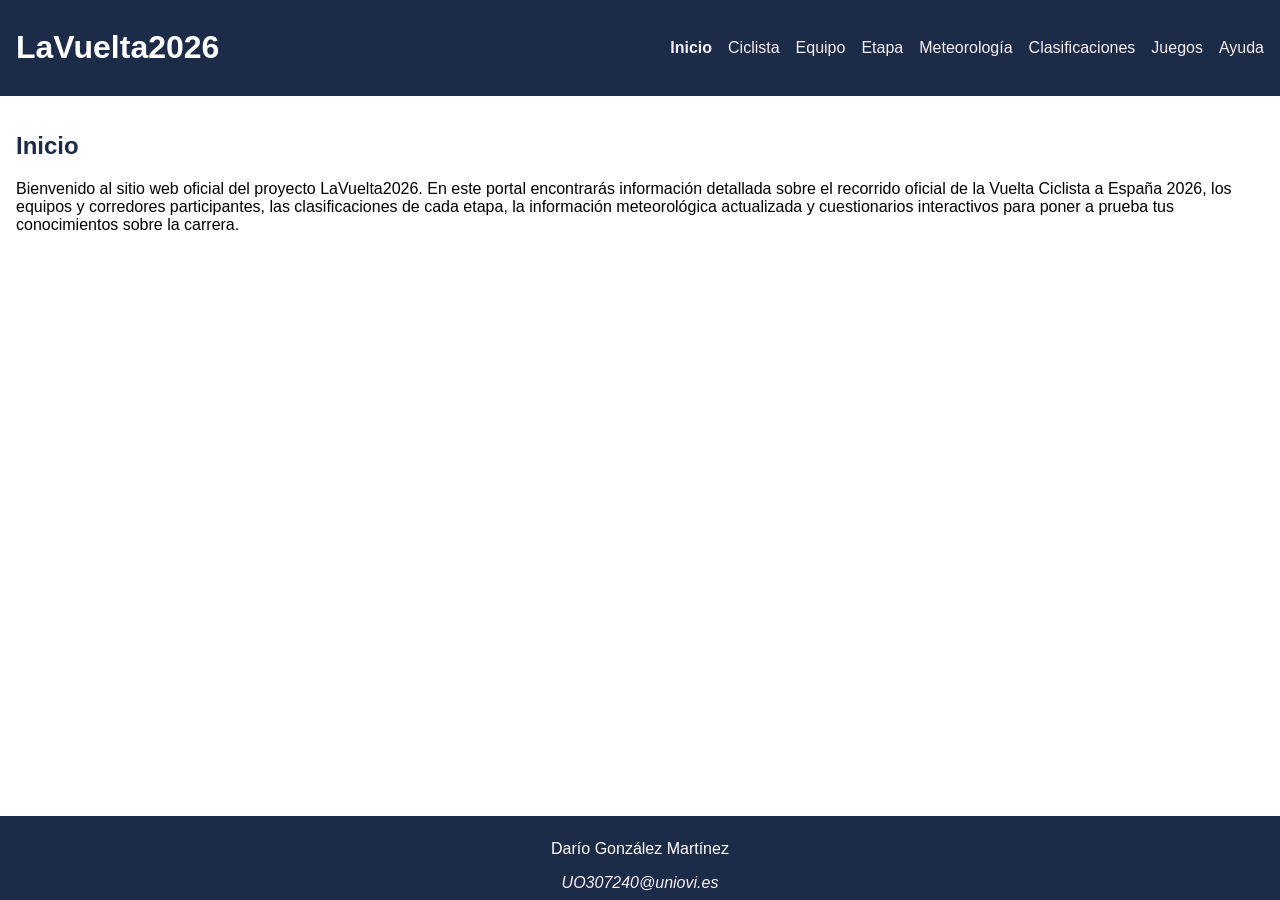
<file: index.html>
<!DOCTYPE HTML>

<html lang="es">
<head>

    <meta charset="UTF-8" />
    <title>LaVuelta2026</title>

    <meta name="author" content="Darío González Martínez" />
    <meta name="description" content="Documento index.html del proyecto LaVuelta2026" />
    
    <meta name="viewport" content="width=device-width, initial-scale=1.0" />

    <link rel="icon" href="multimedia/favicon.ico">
    <link rel="stylesheet" type="text/css" href="estilo/estilo.css" />
    <link rel="stylesheet" type="text/css" href="estilo/layout.css" />
</head>

<body>

    <header>
        <h1><a href="index.html" title="Página principal de La Vuelta 2026">LaVuelta2026</a></h1>
        <nav>
            <a href="index.html" aria-current="page" title="Página principal de La Vuelta 2026">Inicio</a>
            <a href="ciclista.html" title="Información sobre el ciclista">Ciclista</a>
            <a href="equipo.html" title="Información sobre el equipo del ciclista">Equipo</a>
            <a href="etapa.html" title="Detalles del recorrido de la etapa">Etapa</a>
            <a href="meteorologia.html" title="Información meteorológica de la etapa">Meteorología</a>
            <a href="clasificaciones.html" title="Clasificaciones generales y de etapa">Clasificaciones</a>
            <a href="juegos.html" title="Juegos y cuestionario interactivo sobre la etapa">Juegos</a>
            <a href="ayuda.html" title="Ayuda y guía de uso del sitio web">Ayuda</a>
        </nav>
    </header>

    <main>
        <h2>Inicio</h2>
        <p>
            Bienvenido al sitio web oficial del proyecto LaVuelta2026. En este portal encontrarás información 
            detallada sobre el recorrido oficial de la Vuelta Ciclista a España 2026, los equipos y corredores participantes, 
            las clasificaciones de cada etapa, la información meteorológica actualizada y cuestionarios interactivos para poner 
            a prueba tus conocimientos sobre la carrera.
        </p>
    </main>
    
    <footer>
        <p>Darío González Martínez</p>
        <address>
            <a href="mailto:uo307240@uniovi.es">UO307240@uniovi.es</a>
        </address>
    </footer>
</body>
</html>
</file>
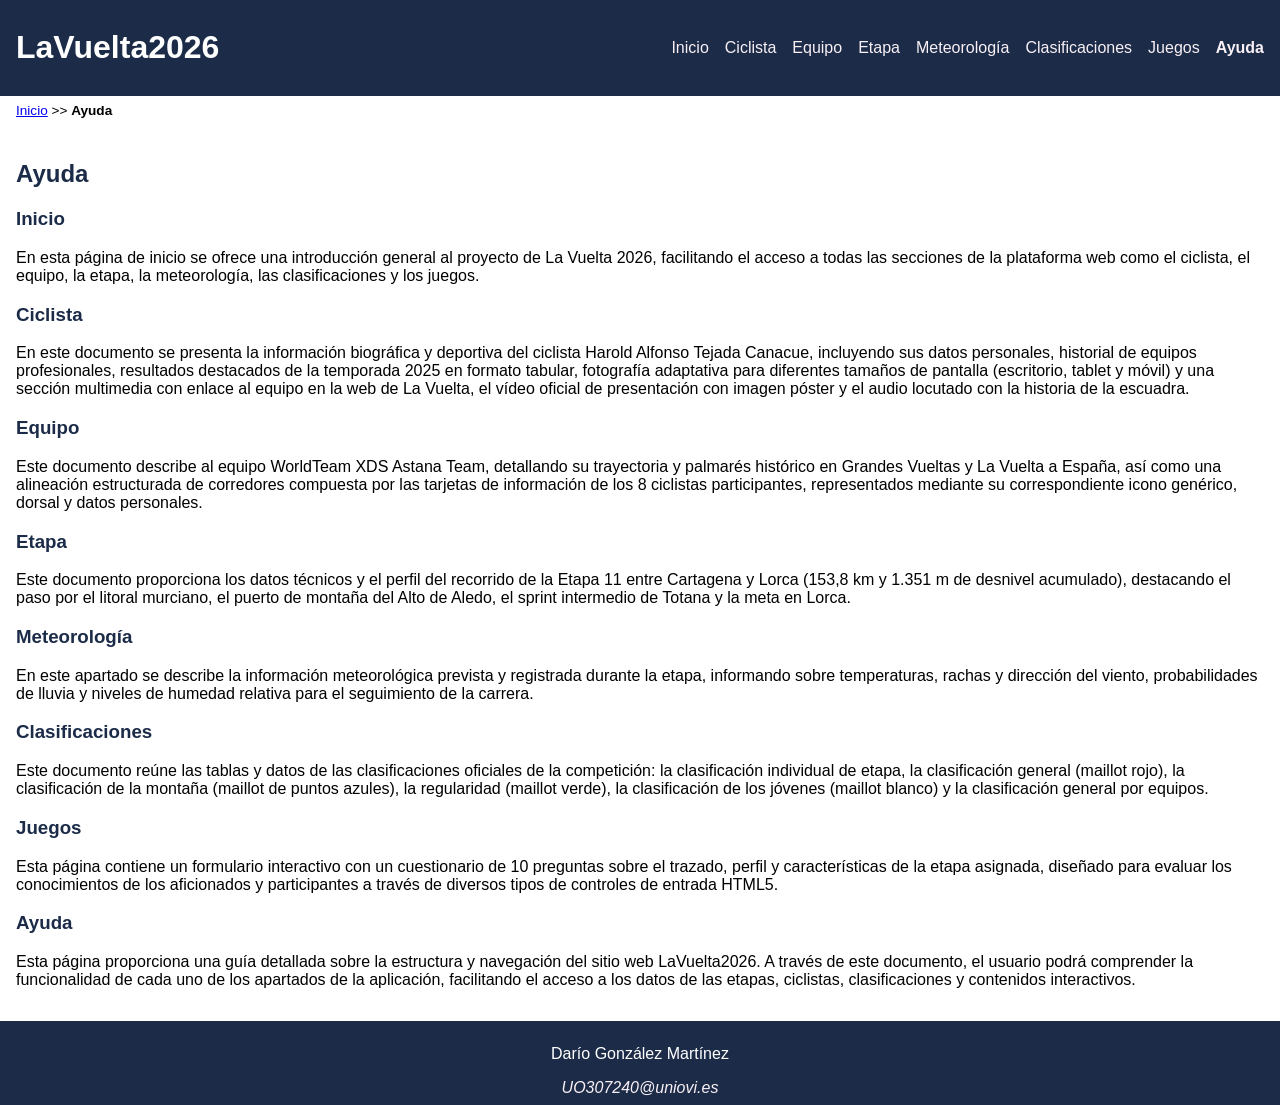
<file: ayuda.html>
<!DOCTYPE HTML>

<html lang="es">
<head>
    <!-- Datos que describen el documento -->
    <meta charset="UTF-8" />
    <title>LaVuelta2026</title>

    <meta name="author" content="Darío González Martínez" />
    <meta name="description" content="Documento ayuda.html del proyecto LaVuelta2026" />
    
    <meta name="viewport" content="width=device-width, initial-scale=1.0" />

    <link rel="icon" href="multimedia/favicon.ico" />

    <!-- Enlace a las hojas de estilo -->
    <link rel="stylesheet" type="text/css" href="estilo/estilo.css" />
    <link rel="stylesheet" type="text/css" href="estilo/layout.css" />
</head>

<body>
    <!-- Encabezado común -->
    <header>
        <h1><a href="index.html" title="Página principal de La Vuelta 2026">LaVuelta2026</a></h1>
        <nav>
            <a href="index.html" title="Página principal de La Vuelta 2026">Inicio</a>
            <a href="ciclista.html" title="Información sobre el ciclista">Ciclista</a>
            <a href="equipo.html" title="Información sobre el equipo del ciclista">Equipo</a>
            <a href="etapa.html" title="Detalles del recorrido de la etapa">Etapa</a>
            <a href="meteorologia.html" title="Información meteorológica de la etapa">Meteorología</a>
            <a href="clasificaciones.html" title="Clasificaciones generales y de etapa">Clasificaciones</a>
            <a href="juegos.html" title="Juegos y cuestionario interactivo sobre la etapa">Juegos</a>
            <a href="ayuda.html" aria-current="page" title="Ayuda y guía de uso del sitio web">Ayuda</a>
        </nav>
    </header>

    <nav aria-label="migas">
        <ol>
            <li><a href="index.html" title="Página principal de La Vuelta 2026">Inicio</a></li>
            <li>>></li>
            <li>Ayuda</li>
        </ol>
    </nav>

    <main>
        <h2>Ayuda</h2>

        <section>
            <h3>Inicio</h3>
            <p>En esta página de inicio se ofrece una introducción general al proyecto de La Vuelta 2026, facilitando el acceso a todas las secciones de la plataforma web como el ciclista, el equipo, la etapa, la meteorología, las clasificaciones y los juegos.</p>
        </section>

        <section>
            <h3>Ciclista</h3>
            <p>En este documento se presenta la información biográfica y deportiva del ciclista Harold Alfonso Tejada Canacue, incluyendo sus datos personales, historial de equipos profesionales, resultados destacados de la temporada 2025 en formato tabular, fotografía adaptativa para diferentes tamaños de pantalla (escritorio, tablet y móvil) y una sección multimedia con enlace al equipo en la web de La Vuelta, el vídeo oficial de presentación con imagen póster y el audio locutado con la historia de la escuadra.</p>
        </section>

        <section>
            <h3>Equipo</h3>
            <p>Este documento describe al equipo WorldTeam XDS Astana Team, detallando su trayectoria y palmarés histórico en Grandes Vueltas y La Vuelta a España, así como una alineación estructurada de corredores compuesta por las tarjetas de información de los 8 ciclistas participantes, representados mediante su correspondiente icono genérico, dorsal y datos personales.</p>
        </section>

        <section>
            <h3>Etapa</h3>
            <p>Este documento proporciona los datos técnicos y el perfil del recorrido de la Etapa 11 entre Cartagena y Lorca (153,8 km y 1.351 m de desnivel acumulado), destacando el paso por el litoral murciano, el puerto de montaña del Alto de Aledo, el sprint intermedio de Totana y la meta en Lorca.</p>
        </section>

        <section>
            <h3>Meteorología</h3>
            <p>En este apartado se describe la información meteorológica prevista y registrada durante la etapa, informando sobre temperaturas, rachas y dirección del viento, probabilidades de lluvia y niveles de humedad relativa para el seguimiento de la carrera.</p>
        </section>

        <section>
            <h3>Clasificaciones</h3>
            <p>Este documento reúne las tablas y datos de las clasificaciones oficiales de la competición: la clasificación individual de etapa, la clasificación general (maillot rojo), la clasificación de la montaña (maillot de puntos azules), la regularidad (maillot verde), la clasificación de los jóvenes (maillot blanco) y la clasificación general por equipos.</p>
        </section>

        <section>
            <h3>Juegos</h3>
            <p>Esta página contiene un formulario interactivo con un cuestionario de 10 preguntas sobre el trazado, perfil y características de la etapa asignada, diseñado para evaluar los conocimientos de los aficionados y participantes a través de diversos tipos de controles de entrada HTML5.</p>
        </section>

        <section>
            <h3>Ayuda</h3>
            <p>Esta página proporciona una guía detallada sobre la estructura y navegación del sitio web LaVuelta2026. A través de este documento, el usuario podrá comprender la funcionalidad de cada uno de los apartados de la aplicación, facilitando el acceso a los datos de las etapas, ciclistas, clasificaciones y contenidos interactivos.</p>
        </section>
    </main>

    <footer>
        <p>Darío González Martínez</p>
        <address>
            <a href="mailto:UO307240@uniovi.es">UO307240@uniovi.es</a>
        </address>
    </footer>
</body>
</html>
</file>
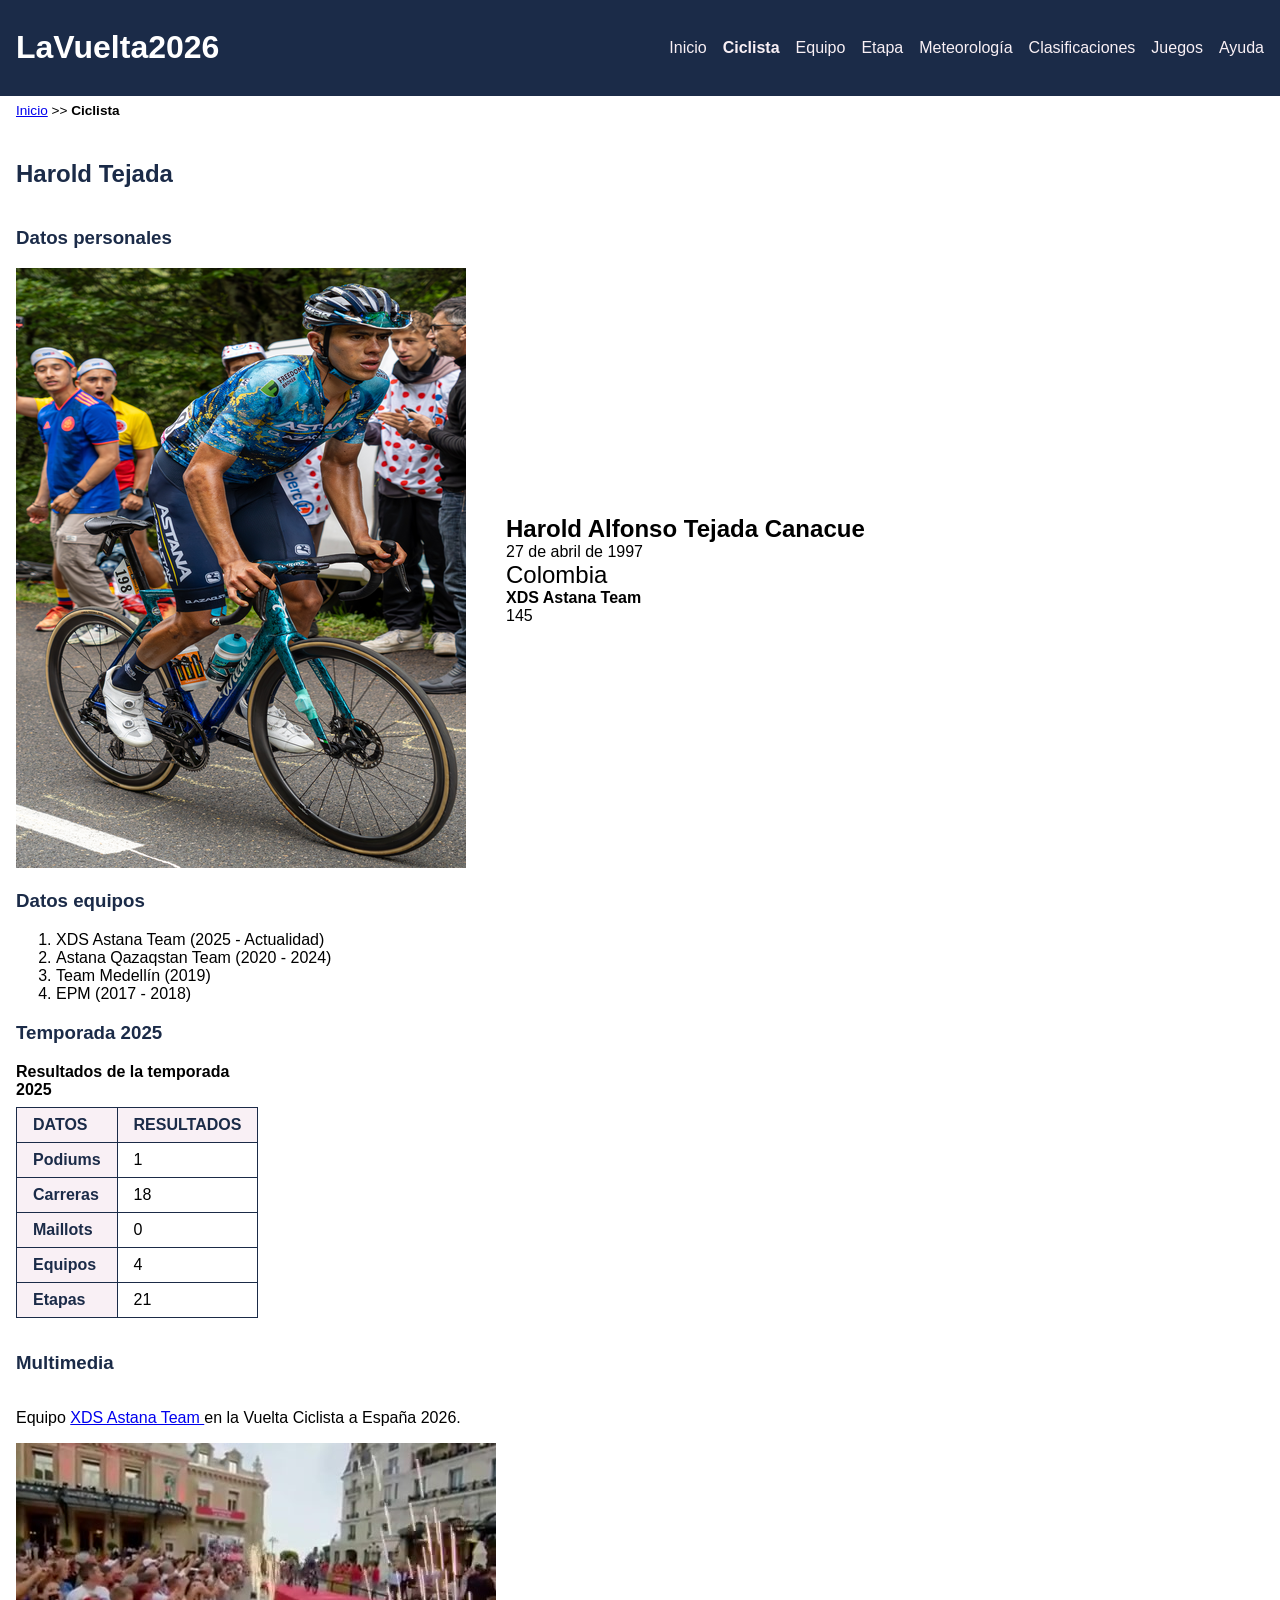
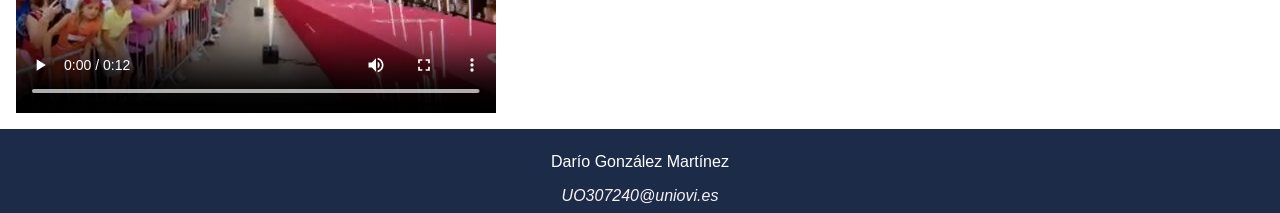
<file: ciclista.html>
<!DOCTYPE HTML>

<html lang="es">
<head>
    <meta charset="UTF-8" />
    <title>LaVuelta2026</title>

    <meta name="author" content="Darío González Martínez" />
    <meta name="description" content="Documento ciclista.html del proyecto LaVuelta2026" />
    
    <meta name="viewport" content="width=device-width, initial-scale=1.0" />

    <link rel="icon" href="multimedia/favicon.ico">
    <link rel="stylesheet" type="text/css" href="estilo/estilo.css" />
    <link rel="stylesheet" type="text/css" href="estilo/layout.css" />
</head>

<body>
    <header>
        <h1><a href="index.html" title="Página principal de La Vuelta 2026">LaVuelta2026</a></h1>
        <nav>
            <a href="index.html" title="Página principal de La Vuelta 2026">Inicio</a>
            <a href="ciclista.html" aria-current="page" title="Información sobre el ciclista">Ciclista</a>
            <a href="equipo.html" title="Información sobre el equipo del ciclista">Equipo</a>
            <a href="etapa.html" title="Detalles del recorrido de la etapa">Etapa</a>
            <a href="meteorologia.html" title="Información meteorológica de la etapa">Meteorología</a>
            <a href="clasificaciones.html" title="Clasificaciones generales y de etapa">Clasificaciones</a>
            <a href="juegos.html" title="Juegos y cuestionario interactivo sobre la etapa">Juegos</a>
            <a href="ayuda.html" title="Ayuda y guía de uso del sitio web">Ayuda</a>
        </nav>
    </header>

    
    <nav aria-label="migas">
        <ol>
            <li><a href="index.html" title="Página principal de La Vuelta 2026">Inicio</a></li>
            <li>>></li>
            <li>Ciclista</li>
        </ol>
    </nav>
    
    <main>
        <h2>Harold Tejada</h2>

        <section>
            <h3>Datos personales</h3>
            <ul>
                <li>Harold Alfonso Tejada Canacue</li>
                <li>27 de abril de 1997</li>
                <li>Colombia</li>
                <li>XDS Astana Team</li>
                <li>145</li>
            </ul>

            <picture>
                <source media="(max-width: 768px)" srcset="multimedia/harold_tejada_movil.png" width="225" height="300" />
                <source media="(max-width: 1024px)" srcset="multimedia/harold_tejada_tablet.png" width="338" height="450" />
                <img src="multimedia/harold_tejada.png" alt="Fotografía del ciclista Harold Tejada" width="450" height="600" />
            </picture>
        </section>

        <section>
            <h3>Datos equipos</h3>
            <ol>
                <li>XDS Astana Team (2025 - Actualidad)</li>
                <li>Astana Qazaqstan Team (2020 - 2024)</li>
                <li>Team Medellín (2019)</li>
                <li>EPM (2017 - 2018)</li>
            </ol>
        </section>

        <section>
            <h3>Temporada 2025</h3>
            <table>
                <caption>Resultados de la temporada 2025</caption>
                <tr>
                    <th id="th-datos" scope="col">DATOS</th>
                    <th id="th-resultados" scope="col">RESULTADOS</th>
                </tr>
                <tr>
                    <th id="podiums" scope="row">Podiums</th>
                    <td headers="th-resultados podiums">1</td>
                </tr>
                <tr>
                    <th id="carreras" scope="row">Carreras</th>
                    <td headers="th-resultados carreras">18</td>
                </tr>
                <tr>
                    <th id="maillots" scope="row">Maillots</th>
                    <td headers="th-resultados maillots">0</td>
                </tr>
                <tr>
                    <th id="equipos" scope="row">Equipos</th>
                    <td headers="th-resultados equipos">4</td>
                </tr>
                <tr>
                    <th id="etapas" scope="row">Etapas</th>
                    <td headers="th-resultados etapas">21</td>
                </tr>
            </table>
        </section>

        <section>
            <h3>Multimedia</h3>
            
            <p>
                Equipo 
                <a href="https://www.lavuelta.es/es/equipo/14/xds-astana-team" title="Página oficial de XDS Astana Team en La Vuelta">
                    XDS Astana Team
                </a> 
                en la Vuelta Ciclista a España 2026.
            </p>

            <video controls="controls" poster="multimedia/poster_astana.jpg">
                <source src="multimedia/video_astana.webm" type="video/webm" />
                <source src="multimedia/video_astana.mp4" type="video/mp4" />
            </video>

            <audio controls="controls">
                <source src="multimedia/audio_astana.mp3" type="audio/mpeg" />
                <source src="multimedia/audio_astana.wav" type="audio/wav" />
            </audio>

        </section>
    </main>

    <footer>
        <p>Darío González Martínez</p>
        <address>
            <a href="mailto:uo307240@uniovi.es">UO307240@uniovi.es</a>
        </address>
    </footer>
</body>
</html>
</file>
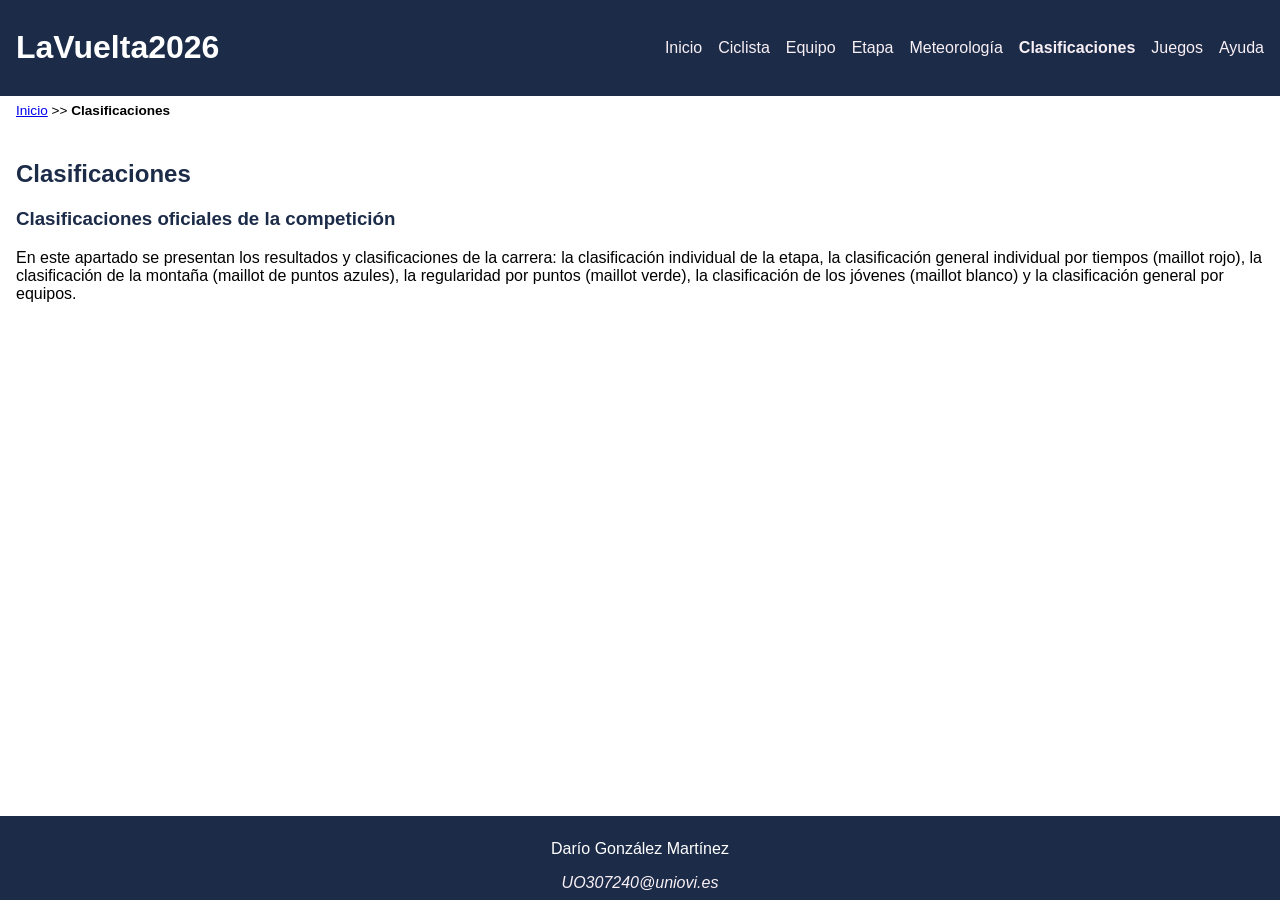
<file: clasificaciones.html>
<!DOCTYPE HTML>

<html lang="es">
<head>

    <meta charset="UTF-8" />
    <title>LaVuelta2026</title>

    <meta name="author" content="Darío González Martínez" />
    <meta name="description" content="Documento clasificaciones.html del proyecto LaVuelta2026" />
    
    <meta name="viewport" content="width=device-width, initial-scale=1.0" />

    <link rel="icon" href="multimedia/favicon.ico">
    <link rel="stylesheet" type="text/css" href="estilo/estilo.css" />
    <link rel="stylesheet" type="text/css" href="estilo/layout.css" />
</head>

<body>

    <header>
        <h1><a href="index.html" title="Página principal de La Vuelta 2026">LaVuelta2026</a></h1>
        <nav>
            <a href="index.html" title="Página principal de La Vuelta 2026">Inicio</a>
            <a href="ciclista.html" title="Información sobre el ciclista">Ciclista</a>
            <a href="equipo.html" title="Información sobre el equipo del ciclista">Equipo</a>
            <a href="etapa.html" title="Detalles del recorrido de la etapa">Etapa</a>
            <a href="meteorologia.html" title="Información meteorológica de la etapa">Meteorología</a>
            <a href="clasificaciones.html" aria-current="page" title="Clasificaciones generales y de etapa">Clasificaciones</a>
            <a href="juegos.html" title="Juegos y cuestionario interactivo sobre la etapa">Juegos</a>
            <a href="ayuda.html" title="Ayuda y guía de uso del sitio web">Ayuda</a>
        </nav>
    </header>

    <nav aria-label="migas">
        <ol>
            <li><a href="index.html" title="Página principal de La Vuelta 2026">Inicio</a></li>
            <li>>></li>
            <li>Clasificaciones</li>
        </ol>
    </nav>

    <main>
        <h2>Clasificaciones</h2>

        <section>
            <h3>Clasificaciones oficiales de la competición</h3>
            <p>En este apartado se presentan los resultados y clasificaciones de la carrera: la clasificación individual de la etapa, la clasificación general individual por tiempos (maillot rojo), la clasificación de la montaña (maillot de puntos azules), la regularidad por puntos (maillot verde), la clasificación de los jóvenes (maillot blanco) y la clasificación general por equipos.</p>
        </section>
    </main>
    
    <footer>
        <p>Darío González Martínez</p>
        <address>
            <a href="mailto:uo307240@uniovi.es">UO307240@uniovi.es</a>
        </address>
    </footer>
</body>
</html>
</file>
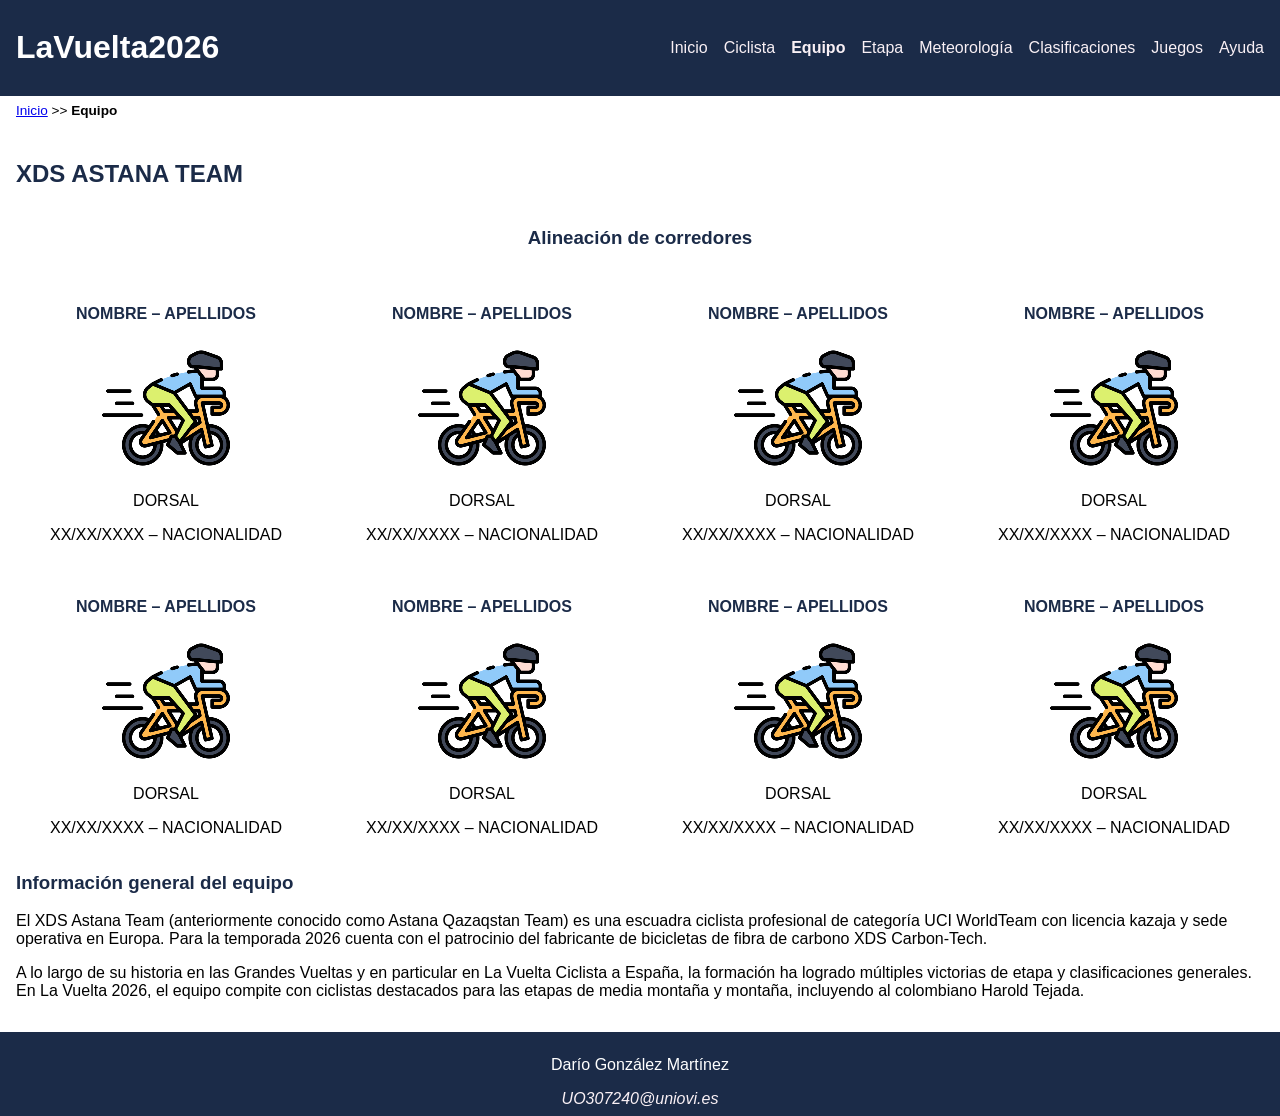
<file: equipo.html>
<!DOCTYPE HTML>

<html lang="es">
<head>

    <meta charset="UTF-8" />
    <title>LaVuelta2026</title>

    <meta name="author" content="Darío González Martínez" />
    <meta name="description" content="Documento equipo.html del proyecto LaVuelta2026" />
    
    <meta name="viewport" content="width=device-width, initial-scale=1.0" />

    <link rel="icon" href="multimedia/favicon.ico">
    <link rel="stylesheet" type="text/css" href="estilo/estilo.css" />
    <link rel="stylesheet" type="text/css" href="estilo/layout.css" />
</head>

<body>

    <header>
        <h1><a href="index.html" title="Página principal de La Vuelta 2026">LaVuelta2026</a></h1>
        <nav>
            <a href="index.html" title="Página principal de La Vuelta 2026">Inicio</a>
            <a href="ciclista.html" title="Información sobre el ciclista">Ciclista</a>
            <a href="equipo.html" aria-current="page" title="Información sobre el equipo del ciclista">Equipo</a>
            <a href="etapa.html" title="Detalles del recorrido de la etapa">Etapa</a>
            <a href="meteorologia.html" title="Información meteorológica de la etapa">Meteorología</a>
            <a href="clasificaciones.html" title="Clasificaciones generales y de etapa">Clasificaciones</a>
            <a href="juegos.html" title="Juegos y cuestionario interactivo sobre la etapa">Juegos</a>
            <a href="ayuda.html" title="Ayuda y guía de uso del sitio web">Ayuda</a>
        </nav>
    </header>

    <nav aria-label="migas">
        <ol>
            <li><a href="index.html" title="Página principal de La Vuelta 2026">Inicio</a></li>
            <li>>></li>
            <li>Equipo</li>
        </ol>
    </nav>

    <main>
        <h2>XDS ASTANA TEAM</h2>

        <section>
            <h3>Alineación de corredores</h3>

            <article>
                <h4>NOMBRE – APELLIDOS</h4>
                <img src="multimedia/icono_ciclista.png" alt="Icono de ciclista genérico" width="128" height="128" />
                <p>DORSAL</p>
                <p>XX/XX/XXXX – NACIONALIDAD</p>
            </article>

            <article>
                <h4>NOMBRE – APELLIDOS</h4>
                <img src="multimedia/icono_ciclista.png" alt="Icono de ciclista genérico" width="128" height="128" />
                <p>DORSAL</p>
                <p>XX/XX/XXXX – NACIONALIDAD</p>
            </article>
            
            <article>
                <h4>NOMBRE – APELLIDOS</h4>
                <img src="multimedia/icono_ciclista.png" alt="Icono de ciclista genérico" width="128" height="128" />
                <p>DORSAL</p>
                <p>XX/XX/XXXX – NACIONALIDAD</p>
            </article>

            <article>
                <h4>NOMBRE – APELLIDOS</h4>
                <img src="multimedia/icono_ciclista.png" alt="Icono de ciclista genérico" width="128" height="128" />
                <p>DORSAL</p>
                <p>XX/XX/XXXX – NACIONALIDAD</p>
            </article>

            <article>
                <h4>NOMBRE – APELLIDOS</h4>
                <img src="multimedia/icono_ciclista.png" alt="Icono de ciclista genérico" width="128" height="128" />
                <p>DORSAL</p>
                <p>XX/XX/XXXX – NACIONALIDAD</p>
            </article>

            <article>
                <h4>NOMBRE – APELLIDOS</h4>
                <img src="multimedia/icono_ciclista.png" alt="Icono de ciclista genérico" width="128" height="128" />
                <p>DORSAL</p>
                <p>XX/XX/XXXX – NACIONALIDAD</p>
            </article>

            <article>
                <h4>NOMBRE – APELLIDOS</h4>
                <img src="multimedia/icono_ciclista.png" alt="Icono de ciclista genérico" width="128" height="128" />
                <p>DORSAL</p>
                <p>XX/XX/XXXX – NACIONALIDAD</p>
            </article>

            <article>
                <h4>NOMBRE – APELLIDOS</h4>
                <img src="multimedia/icono_ciclista.png" alt="Icono de ciclista genérico" width="128" height="128" />
                <p>DORSAL</p>
                <p>XX/XX/XXXX – NACIONALIDAD</p>
            </article>
        </section>
        

        <section>
            <h3>Información general del equipo</h3>
            <p>El XDS Astana Team (anteriormente conocido como Astana Qazaqstan Team) es una escuadra ciclista profesional de categoría UCI WorldTeam con licencia kazaja y sede operativa en Europa. Para la temporada 2026 cuenta con el patrocinio del fabricante de bicicletas de fibra de carbono XDS Carbon-Tech.</p>
            <p>A lo largo de su historia en las Grandes Vueltas y en particular en La Vuelta Ciclista a España, la formación ha logrado múltiples victorias de etapa y clasificaciones generales. En La Vuelta 2026, el equipo compite con ciclistas destacados para las etapas de media montaña y montaña, incluyendo al colombiano Harold Tejada.</p>
        </section>
    </main>

    <footer>
        <p>Darío González Martínez</p>
        <address>
            <a href="mailto:uo307240@uniovi.es">UO307240@uniovi.es</a>
        </address>
    </footer>
</body>
</html>
</file>
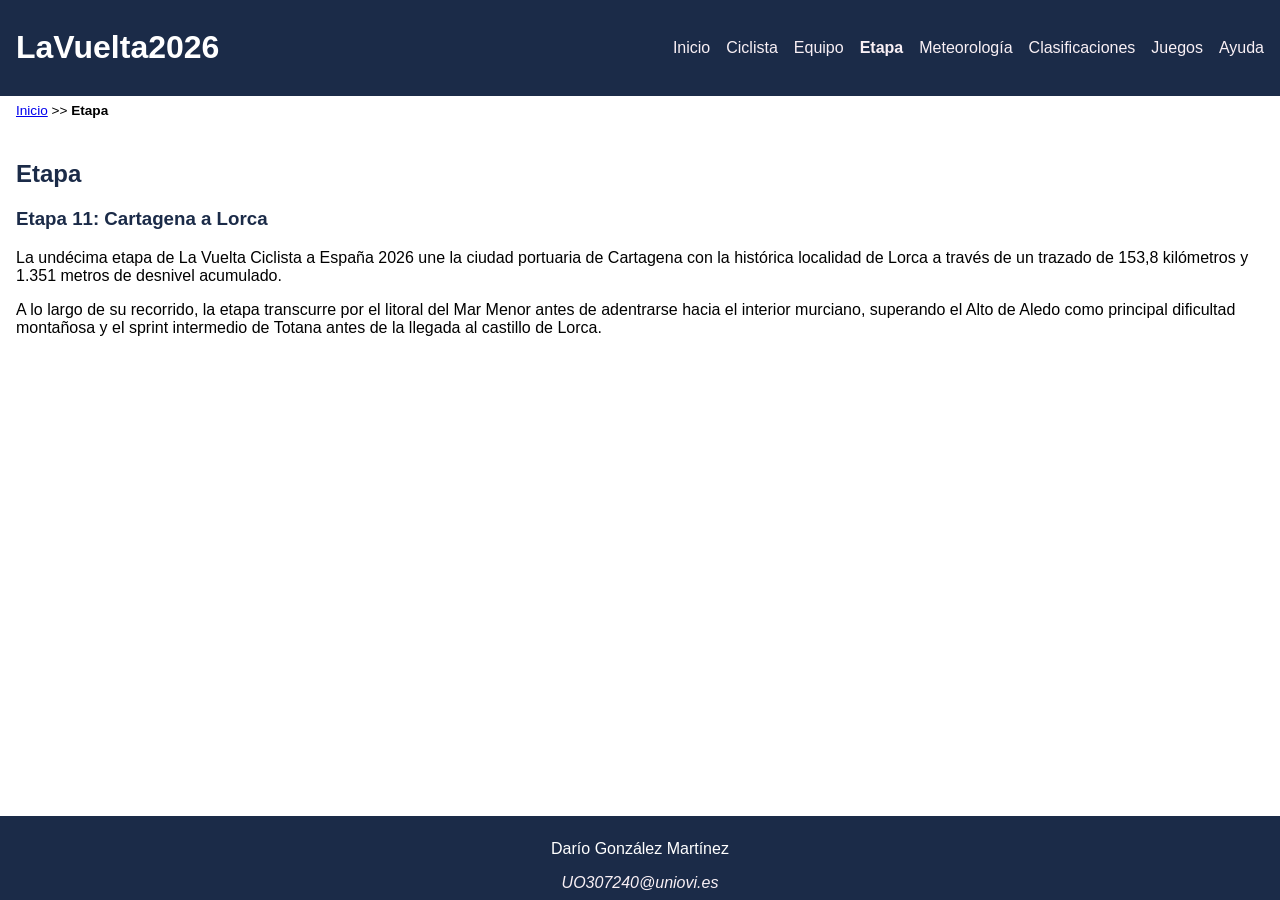
<file: etapa.html>
<!DOCTYPE HTML>

<html lang="es">
<head>

    <meta charset="UTF-8" />
    <title>LaVuelta2026</title>

    <meta name="author" content="Darío González Martínez" />
    <meta name="description" content="Documento etapa.html del proyecto LaVuelta2026" />
    
    <meta name="viewport" content="width=device-width, initial-scale=1.0" />

    <link rel="icon" href="multimedia/favicon.ico">
    <link rel="stylesheet" type="text/css" href="estilo/estilo.css" />
    <link rel="stylesheet" type="text/css" href="estilo/layout.css" />
</head>

<body>
    <header>
        <h1><a href="index.html" title="Página principal de La Vuelta 2026">LaVuelta2026</a></h1>
        <nav>
            <a href="index.html" title="Página principal de La Vuelta 2026">Inicio</a>
            <a href="ciclista.html" title="Información sobre el ciclista">Ciclista</a>
            <a href="equipo.html" title="Información sobre el equipo del ciclista">Equipo</a>
            <a href="etapa.html" aria-current="page" title="Detalles del recorrido de la etapa">Etapa</a>
            <a href="meteorologia.html" title="Información meteorológica de la etapa">Meteorología</a>
            <a href="clasificaciones.html" title="Clasificaciones generales y de etapa">Clasificaciones</a>
            <a href="juegos.html" title="Juegos y cuestionario interactivo sobre la etapa">Juegos</a>
            <a href="ayuda.html" title="Ayuda y guía de uso del sitio web">Ayuda</a>
        </nav>
    </header>

    
    <nav aria-label="migas">
        <ol>
            <li><a href="index.html" title="Página principal de La Vuelta 2026">Inicio</a></li>
            <li>>></li>
            <li>Etapa</li>
        </ol>
    </nav>

    <main>
        <h2>Etapa</h2>
        <section>
            <h3>Etapa 11: Cartagena a Lorca</h3>
            <p>La undécima etapa de La Vuelta Ciclista a España 2026 une la ciudad portuaria de Cartagena con la histórica localidad de Lorca a través de un trazado de 153,8 kilómetros y 1.351 metros de desnivel acumulado.</p>
            <p>A lo largo de su recorrido, la etapa transcurre por el litoral del Mar Menor antes de adentrarse hacia el interior murciano, superando el Alto de Aledo como principal dificultad montañosa y el sprint intermedio de Totana antes de la llegada al castillo de Lorca.</p>
        </section>
    </main>
    
    <footer>
        <p>Darío González Martínez</p>
        <address>
            <a href="mailto:uo307240@uniovi.es">UO307240@uniovi.es</a>
        </address>
    </footer>
    
</body>
</html>
</file>
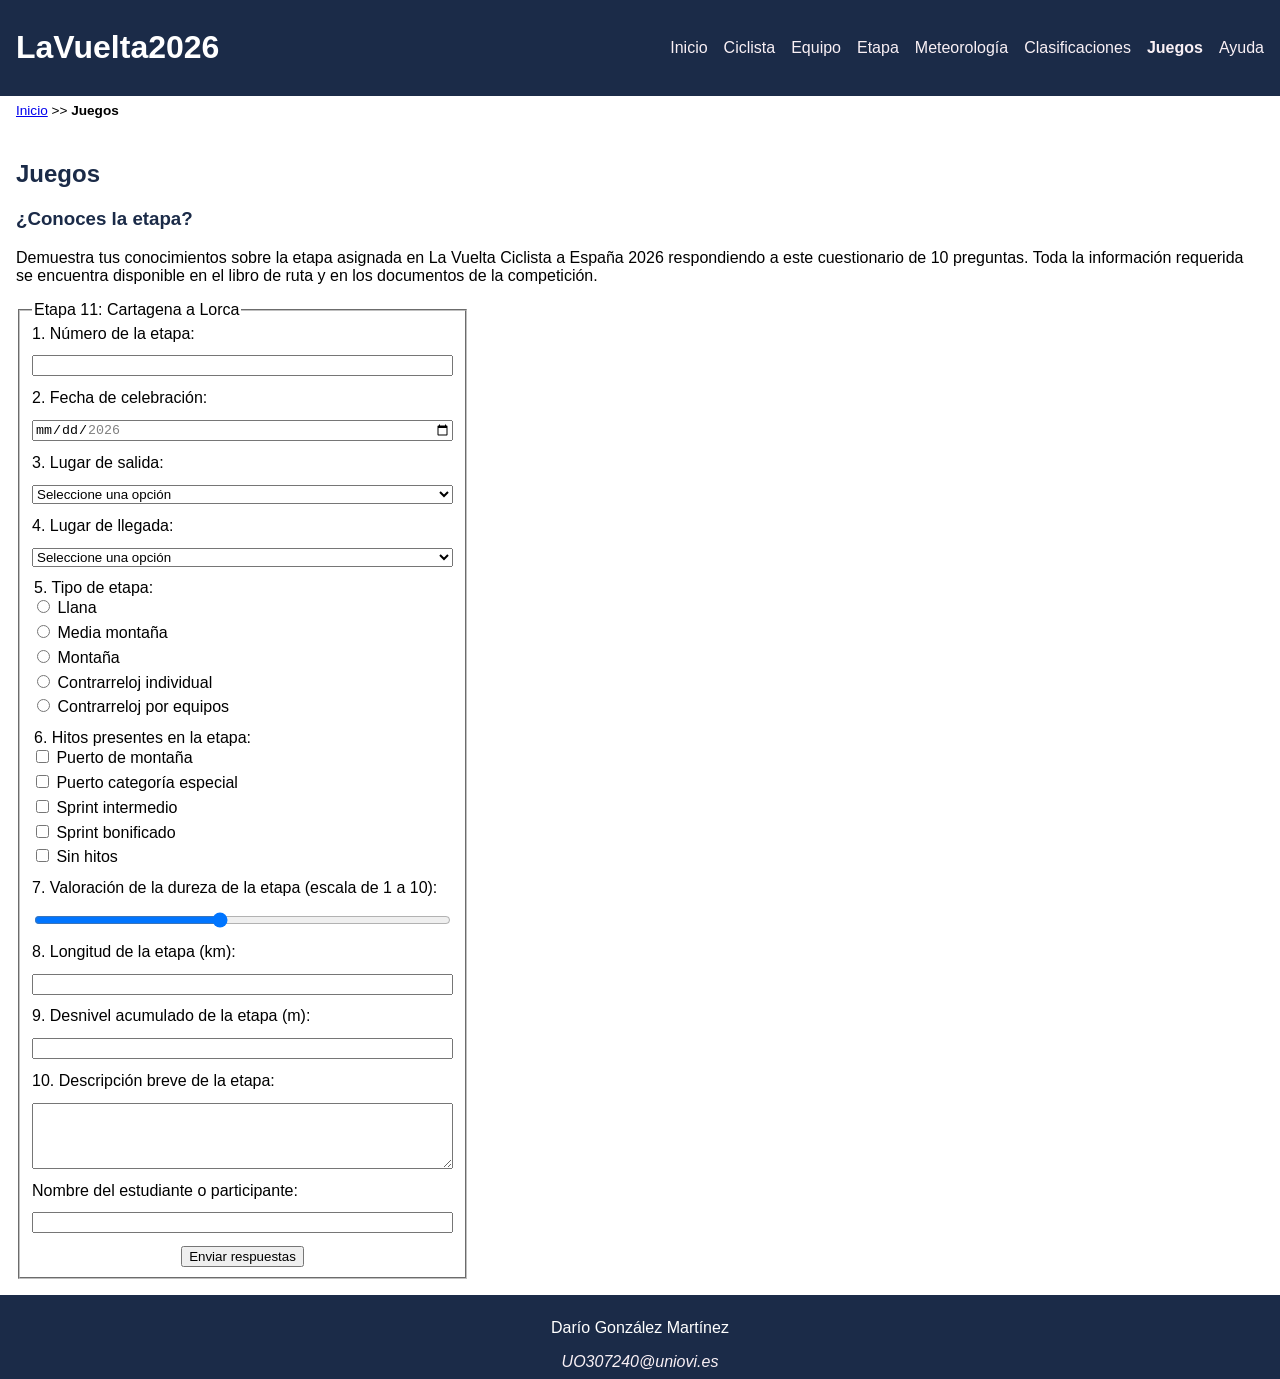
<file: juegos.html>
<!DOCTYPE HTML>

<html lang="es">
<head>

    <meta charset="UTF-8" />
    <title>LaVuelta2026</title>

    <meta name="author" content="Darío González Martínez" />
    <meta name="description" content="Documento juegos.html del proyecto LaVuelta2026" />
    
    <meta name="viewport" content="width=device-width, initial-scale=1.0" />

    <link rel="icon" href="multimedia/favicon.ico">
    <link rel="stylesheet" type="text/css" href="estilo/estilo.css" />
    <link rel="stylesheet" type="text/css" href="estilo/layout.css" />
</head>

<body>

    <header>
        <h1><a href="index.html" title="Página principal de La Vuelta 2026">LaVuelta2026</a></h1>
        <nav>
            <a href="index.html" title="Página principal de La Vuelta 2026">Inicio</a>
            <a href="ciclista.html" title="Información sobre el ciclista">Ciclista</a>
            <a href="equipo.html" title="Información sobre el equipo del ciclista">Equipo</a>
            <a href="etapa.html" title="Detalles del recorrido de la etapa">Etapa</a>
            <a href="meteorologia.html" title="Información meteorológica de la etapa">Meteorología</a>
            <a href="clasificaciones.html" title="Clasificaciones generales y de etapa">Clasificaciones</a>
            <a href="juegos.html" aria-current="page" title="Juegos y cuestionario interactivo sobre la etapa">Juegos</a>
            <a href="ayuda.html" title="Ayuda y guía de uso del sitio web">Ayuda</a>
        </nav>
    </header>

    <nav aria-label="migas">
        <ol>
            <li><a href="index.html" title="Página principal de La Vuelta 2026">Inicio</a></li>
            <li>>></li>
            <li>Juegos</li>
        </ol>
    </nav>

    <main>
        <h2>Juegos</h2>

        <section>
            <h3>¿Conoces la etapa?</h3>
            <p>
                Demuestra tus conocimientos sobre la etapa asignada en La Vuelta Ciclista a España 2026 
                respondiendo a este cuestionario de 10 preguntas. Toda la información requerida se encuentra 
                disponible en el libro de ruta y en los documentos de la competición.
            </p>

            <form action="#" method="post">
                <fieldset>
                    <legend>Etapa 11: Cartagena a Lorca</legend>

                    <label for="num-etapa">1. Número de la etapa:</label>
                    <input type="number" id="num-etapa" name="num-etapa" min="1" max="21" required />

                    <label for="fecha-etapa">2. Fecha de celebración:</label>
                    <input type="date" id="fecha-etapa" name="fecha-etapa" min="2026-08-22" max="2026-09-13" required />

                    <label for="salida-etapa">3. Lugar de salida:</label>
                    <select id="salida-etapa" name="salida-etapa" required>
                        <option value="">Seleccione una opción</option>
                        <option value="Monaco">Monaco</option>
                        <option value="Gruissan">Gruissan</option>
                        <option value="Andorra la Vella">Andorra la Vella</option>
                        <option value="Falset">Falset</option>
                        <option value="Alcossebre">Alcossebre</option>
                        <option value="Vall d'Alba">Vall d'Alba</option>
                        <option value="Pucol">Puçol</option>
                        <option value="La Vila Joiosa">La Vila Joiosa</option>
                        <option value="Alcaraz">Alcaraz</option>
                        <option value="Cartagena">Cartagena</option>
                        <option value="Vera">Vera</option>
                        <option value="Almunecar">Almuñécar</option>
                        <option value="Jaen">Jaén</option>
                        <option value="Palma del Rio">Palma del Río</option>
                        <option value="Cortegana">Cortegana</option>
                        <option value="Dos Hermanas">Dos Hermanas</option>
                        <option value="El Puerto de Santa Maria">El Puerto de Santa María</option>
                        <option value="Velez-Malaga">Vélez-Málaga</option>
                        <option value="La Calahorra">La Calahorra</option>
                        <option value="Carrefour Granada">Carrefour Granada</option>
                    </select>

                    <label for="llegada-etapa">4. Lugar de llegada:</label>
                    <select id="llegada-etapa" name="llegada-etapa" required>
                        <option value="">Seleccione una opción</option>
                        <option value="Monaco">Monaco</option>
                        <option value="Manosque">Manosque</option>
                        <option value="Font Romeu">Font Romeu</option>
                        <option value="Andorra la Vella">Andorra la Vella</option>
                        <option value="Roquetes">Roquetes</option>
                        <option value="Castello">Castelló</option>
                        <option value="Aramon Valdelinares">Aramón Valdelinares</option>
                        <option value="Xeraco">Xeraco</option>
                        <option value="Alto de Aitana">Alto de Aitana</option>
                        <option value="Elche de la Sierra">Elche de la Sierra</option>
                        <option value="Lorca">Lorca</option>
                        <option value="Calar Alto">Calar Alto</option>
                        <option value="Loja">Loja</option>
                        <option value="Sierra de la Pandera">Sierra de la Pandera</option>
                        <option value="Cordoba">Córdoba</option>
                        <option value="La Rabida">La Rábida</option>
                        <option value="Sevilla">Sevilla</option>
                        <option value="Jerez de la Frontera">Jerez de la Frontera</option>
                        <option value="Penas Blancas">Peñas Blancas</option>
                        <option value="Collado del Alguacil">Collado del Alguacil</option>
                        <option value="Granada">Granada</option>
                    </select>

                    <fieldset>
                        <legend>5. Tipo de etapa:</legend>
                        <label for="tipo-llana"><input type="radio" id="tipo-llana" name="tipo-etapa" value="Llana" /> Llana</label>
                        <label for="tipo-media-montana"><input type="radio" id="tipo-media-montana" name="tipo-etapa" value="Media montaña" /> Media montaña</label>
                        <label for="tipo-montana"><input type="radio" id="tipo-montana" name="tipo-etapa" value="Montaña" /> Montaña</label>
                        <label for="tipo-cri"><input type="radio" id="tipo-cri" name="tipo-etapa" value="Contrarreloj individual" /> Contrarreloj individual</label>
                        <label for="tipo-cre"><input type="radio" id="tipo-cre" name="tipo-etapa" value="Contrarreloj por equipos" /> Contrarreloj por equipos</label>
                    </fieldset>

                    <fieldset>
                        <legend>6. Hitos presentes en la etapa:</legend>
                        <label for="hito-puerto"><input type="checkbox" id="hito-puerto" name="hito-puerto" value="Puerto de montaña" /> Puerto de montaña</label>
                        <label for="hito-especial"><input type="checkbox" id="hito-especial" name="hito-especial" value="Puerto categoría especial" /> Puerto categoría especial</label>
                        <label for="hito-sprint"><input type="checkbox" id="hito-sprint" name="hito-sprint" value="Sprint intermedio" /> Sprint intermedio</label>
                        <label for="hito-bonificado"><input type="checkbox" id="hito-bonificado" name="hito-bonificado" value="Sprint bonificado" /> Sprint bonificado</label>
                        <label for="hito-sin"><input type="checkbox" id="hito-sin" name="hito-sin" value="Sin hitos" /> Sin hitos</label>
                    </fieldset>

                    <label for="dureza-etapa">7. Valoración de la dureza de la etapa (escala de 1 a 10):</label>
                    <input type="range" id="dureza-etapa" name="dureza-etapa" min="1" max="10" value="5" />

                    <label for="longitud-etapa">8. Longitud de la etapa (km):</label>
                    <input type="number" id="longitud-etapa" name="longitud-etapa" min="0" step="0.1" />

                    <label for="desnivel-etapa">9. Desnivel acumulado de la etapa (m):</label>
                    <input type="number" id="desnivel-etapa" name="desnivel-etapa" min="0" />

                    <label for="descripcion-etapa">10. Descripción breve de la etapa:</label>
                    <textarea id="descripcion-etapa" name="descripcion-etapa" rows="4" cols="50"></textarea>

                    <label for="nombre-participante">Nombre del estudiante o participante:</label>
                    <input type="text" id="nombre-participante" name="nombre-participante" required />

                    <button type="submit">Enviar respuestas</button>
                </fieldset>
            </form>
        </section>
    </main>

    <footer>
        <p>Darío González Martínez</p>
        <address>
            <a href="mailto:uo307240@uniovi.es">UO307240@uniovi.es</a>
        </address>
    </footer>
</body>
</html>
</file>
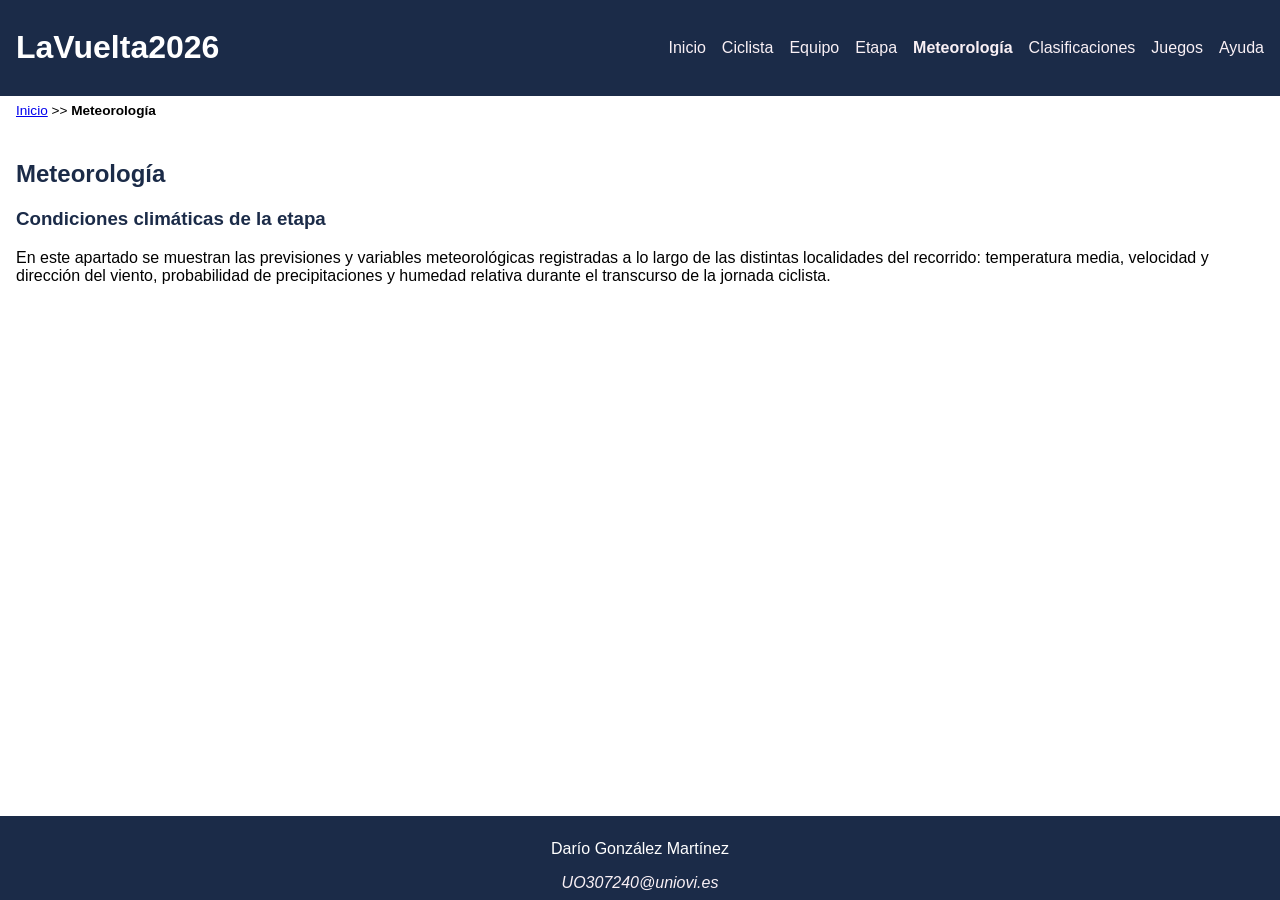
<file: meteorologia.html>
<!DOCTYPE HTML>

<html lang="es">
<head>

    <meta charset="UTF-8" />
    <title>LaVuelta2026</title>

    <meta name="author" content="Darío González Martínez" />
    <meta name="description" content="Documento meteorologia.html del proyecto LaVuelta2026" />
    
    <meta name="viewport" content="width=device-width, initial-scale=1.0" />

    <link rel="icon" href="multimedia/favicon.ico">
    <link rel="stylesheet" type="text/css" href="estilo/estilo.css" />
    <link rel="stylesheet" type="text/css" href="estilo/layout.css" />
</head>

<body>
    <header>
        <h1><a href="index.html" title="Página principal de La Vuelta 2026">LaVuelta2026</a></h1>
        <nav>
            <a href="index.html" title="Página principal de La Vuelta 2026">Inicio</a>
            <a href="ciclista.html" title="Información sobre el ciclista">Ciclista</a>
            <a href="equipo.html" title="Información sobre el equipo del ciclista">Equipo</a>
            <a href="etapa.html" title="Detalles del recorrido de la etapa">Etapa</a>
            <a href="meteorologia.html" aria-current="page" title="Información meteorológica de la etapa">Meteorología</a>
            <a href="clasificaciones.html" title="Clasificaciones generales y de etapa">Clasificaciones</a>
            <a href="juegos.html" title="Juegos y cuestionario interactivo sobre la etapa">Juegos</a>
            <a href="ayuda.html" title="Ayuda y guía de uso del sitio web">Ayuda</a>
        </nav>
    </header>

    <nav aria-label="migas">
        <ol>
            <li><a href="index.html" title="Página principal de La Vuelta 2026">Inicio</a></li>
            <li>>></li>
            <li>Meteorología</li>
        </ol>
    </nav>

    <main>
        <h2>Meteorología</h2>

        <section>
            <h3>Condiciones climáticas de la etapa</h3>
            <p>En este apartado se muestran las previsiones y variables meteorológicas registradas a lo largo de las distintas localidades del recorrido: temperatura media, velocidad y dirección del viento, probabilidad de precipitaciones y humedad relativa durante el transcurso de la jornada ciclista.</p>
        </section>
    </main>
    
    <footer>
        <p>Darío González Martínez</p>
        <address>
            <a href="mailto:uo307240@uniovi.es">UO307240@uniovi.es</a>
        </address>
    </footer>
</body>
</html>
</file>
<file: estilo/estilo.css>
/* **************************************************/
/*                  LaVuelta2026                    */
/*                Estilos generales                 */
/* **************************************************/
/*                DATOS ESTUDIANTE                  */
/* -------------------------------------------------*/
/*  Nombre y Apellidos: Darío González Martínez     */
/*  Correo electrónico (uniovi): UO307240@uniovi.es */
/*  Grupo de laboratorio:                           */
/* **************************************************/

/* ========================================================================== */ 
/* Gama cromática del proyecto y estudio de contraste (Nivel AAA - WCAG)      */ 
/* ========================================================================== */ 
/* Gama cromática: 
- Color principal: #1B2B48 (Azul Marino Oscuro)     
    o Contraste de 11.20:1 con color secundario (Nivel AAA)     
    o Contraste de 12.80:1 con color blanco (Nivel AAA) 
- Color secundario: #F9F0F5 (Rosado claro)     
    o Contraste de 11.20:1 con color principal (Nivel AAA)     
    o Contraste de 18.81:1 con color negro (Nivel AAA) 
- Color blanco: #FFFFFF     
    o Contraste de 12.80:1 con color principal (Nivel AAA)     
    o Contraste de 21.00:1 con color negro (Nivel AAA) 
- Color negro: #000000     
    o Contraste de 18.81:1 con color secundario (Nivel AAA)     
    o Contraste de 21.00:1 con color blanco (Nivel AAA) 
*/  

/*Especificidad: 010*/ 
:root {     
    --color-principal: #1B2B48;     
    --color-secundario: #F9F0F5;     
    --color-negro: #000000;     
    --color-blanco: #FFFFFF; 
}

/*Especificidad: 001*/
body {
    font-family: Arial, Helvetica, sans-serif;
    background-color: var(--color-blanco);
    color: var(--color-negro);
}

/*Especificidad: 001*/
header, footer {
    background-color: var(--color-principal);
    color: var(--color-blanco);
}

/*Especificidad: 002*/
header a, footer a {
    color: var(--color-secundario); /*ADVERTENCIA: color de fondo heredado de header y footer --color-principal */
    text-decoration: none;
}

/*Especificidad: 001*/
h1, h2, h3, h4, h5, h6 {
    background-color: var(--color-blanco);
    color: var(--color-principal);
}

/*Especificidad: 002*/
header h1 {
    background-color: var(--color-principal);
    color: var(--color-blanco);
}

/*Especificidad: 003*/
header h1 a {
    color: var(--color-blanco); /*ADVERTENCIA: color de fondo heredado de header y footer --color-principal */
}

/*Especificidad: 010*/
[aria-current="page"] {
    font-weight: bold;
}

/*Especificidad: 003*/
header + nav > ol {
    font-size: 0.85em;
    list-style: none;
    padding-left: 0;
    margin: 0.5em 0;
}

/*Especificidad: 013*/
nav[aria-label="migas"] > ol > li {
    display: inline;
}

/*Especificidad: 023*/
nav[aria-label="migas"] ol li:last-child {
    font-weight: bold;
}

/*Especificidad: 014*/
section:has(picture) > ul > li:first-child {
    font-size: 1.5em;
    font-weight: bold;
}

/*Especificidad: 014*/
section:has(picture) > ul > li:nth-child(3) {
    font-size: 1.5em;
    font-weight: normal; 
}

/*Especificidad: 014*/
section:has(picture) > ul > li:nth-child(4) {
    font-weight: bold;
}

/*Especificidad: 001*/
table {
    border-collapse: collapse;
    margin: 1em 0;
}

/*Especificidad: 001*/
caption {
    font-weight: bold;
    margin-bottom: 0.5em;
    text-align: left;
}

/*Especificidad: 001*/
th, td {
    border: 1px solid var(--color-principal);
    padding: 0.5em 1em;
    text-align: left;
}

/*Especificidad: 001*/
th {
    background-color: var(--color-secundario);
    color: var(--color-principal);
}

/*Especificidad: 003*/
section:has(article) article {
    text-align: center;
}
</file>
<file: estilo/layout.css>
/* **************************************************/
/*                  LaVuelta2026                    */
/*                Estilos layout                    */
/* **************************************************/
/*                DATOS ESTUDIANTE                  */
/* -------------------------------------------------*/
/*  Nombre y Apellidos: Darío González Martínez     */
/*  Correo electrónico (uniovi): UO307240@uniovi.es */
/*  Grupo de laboratorio:                           */
/* **************************************************/

/* Posicionamiento general del proyecto (Grid Layout y Áreas)    */

/*Especificidad: 001*/
body {
    min-height: 100vh;
    display: grid;
    grid-template-rows: auto auto 1fr auto;
    grid-template-areas:
        "cabecera"
        "migas"
        "contenido"
        "pie";
    margin: 0;
}

/* Distribución de la cabecera y el pie mediante Flexbox         */

/*Especificidad: 001*/
header {
    grid-area: cabecera;
    display: flex;
    flex-direction: row;
    justify-content: space-between;
    align-items: center;
    padding: 0.5em 1em;
}

/*Especificidad: 002*/
header nav {
    display: flex;
    flex-direction: row;
    gap: 1em;
}

/*Especificidad: 002*/
header + nav {
    grid-area: migas;
    padding: 0 1em;
}

/*Especificidad: 001*/
main {
    grid-area: contenido;
    padding: 1em;
}

/*Especificidad: 001*/
footer {
    grid-area: pie;
    display: flex;
    flex-direction: column;
    align-items: center;
    justify-content: center;
    padding: 0.5em 1em;
}

/*  Distribución información personal del ciclista (Flexbox)      */

/*Especificidad: 002*/
section:has(picture) {
    display: flex;
    flex-wrap: wrap;
    align-items: center;
}

/*Especificidad: 003*/
section:has(picture) > h3 {
    flex-basis: 100%;
}

/*Especificidad: 003*/
section:has(picture) > picture {
    order: 1;
}

/*Especificidad: 003*/
section:has(picture) > ul {
    order: 2;
    list-style: none;
}

/* Distribución del apartado Multimedia mediante Flexbox         */

/*Especificidad: 002*/
section:has(video) {
    display: flex;
    flex-direction: column;
    align-items: flex-start;
}

/* Alineación de corredores del equipo mediante Grid Layout      */

/*Especificidad: 002*/
section:has(article) {
    display: grid;
    grid-template-columns: repeat(4, 1fr);
    justify-items: center;
    align-items: center;
    gap: 1em;
}

/*Especificidad: 003*/
section:has(article) > h3 {
    grid-column: 1 / -1;
}

/* ========================================================================== */
/* Adaptabilidad multimedia general                                          */
/* ========================================================================== */

/*Especificidad: 001*/
video, audio {
    max-width: 100%;
    height: auto;
}

/* Posicionamiento del formulario mediante Flexbox  */

/*Especificidad: 001*/
form {
    display: flex;
    flex-direction: column;
    width: fit-content;
    max-width: 100%;
    box-sizing: border-box;
}

/*Especificidad: 002*/
form > fieldset {
    display: flex;
    flex-direction: column;
    gap: 0.8em;
    width: fit-content;
    max-width: 100%;
    box-sizing: border-box;
}

/*Especificidad: 003*/
form > fieldset > fieldset {
    border: none;
    padding: 0;
    margin: 0;
    display: flex;
    flex-direction: column;
    gap: 0.3em;
}

/*Especificidad: 012*/
form button[type="submit"] {
    align-self: center;
    width: fit-content;
}

/* Adaptabilidad general (Media Queries)                         */

/* Tarea 9.1: Media query para tabletas (ancho <= 1024px) */
@media (max-width: 1024px) {
    /*Especificidad: 002*/
    section:has(article) {
        grid-template-columns: repeat(2, 1fr); /*ADVERTENCIA: redefinición de la propiedad con valor original repeat(4, 1fr) */
    }

    /*Especificidad: 001*/
    header {
        flex-direction: column; /*ADVERTENCIA: redefinición de la propiedad con valor original row */
    }

    /*Especificidad: 002*/
    header nav {
        justify-content: space-between;
        width: 100%;
    }

    /*Especificidad: 002*/
    header + nav {
        display: none;
    }
}

/* Media query para dispositivos móviles (ancho <= 768px) */
@media (max-width: 768px) {
    /*Especificidad: 002*/
    section:has(article) {
        grid-template-columns: 1fr; /*ADVERTENCIA: redefinición de la propiedad con valor original repeat(2, 1fr) */
    }

    /*Especificidad: 002*/
    header nav {
        flex-direction: column; /*ADVERTENCIA: redefinición de la propiedad con valor original row */
        align-items: center;
    }

    /* Especificidad: 001 */
    form, form > fieldset {
        width: 100%;
    }
}
</file>
